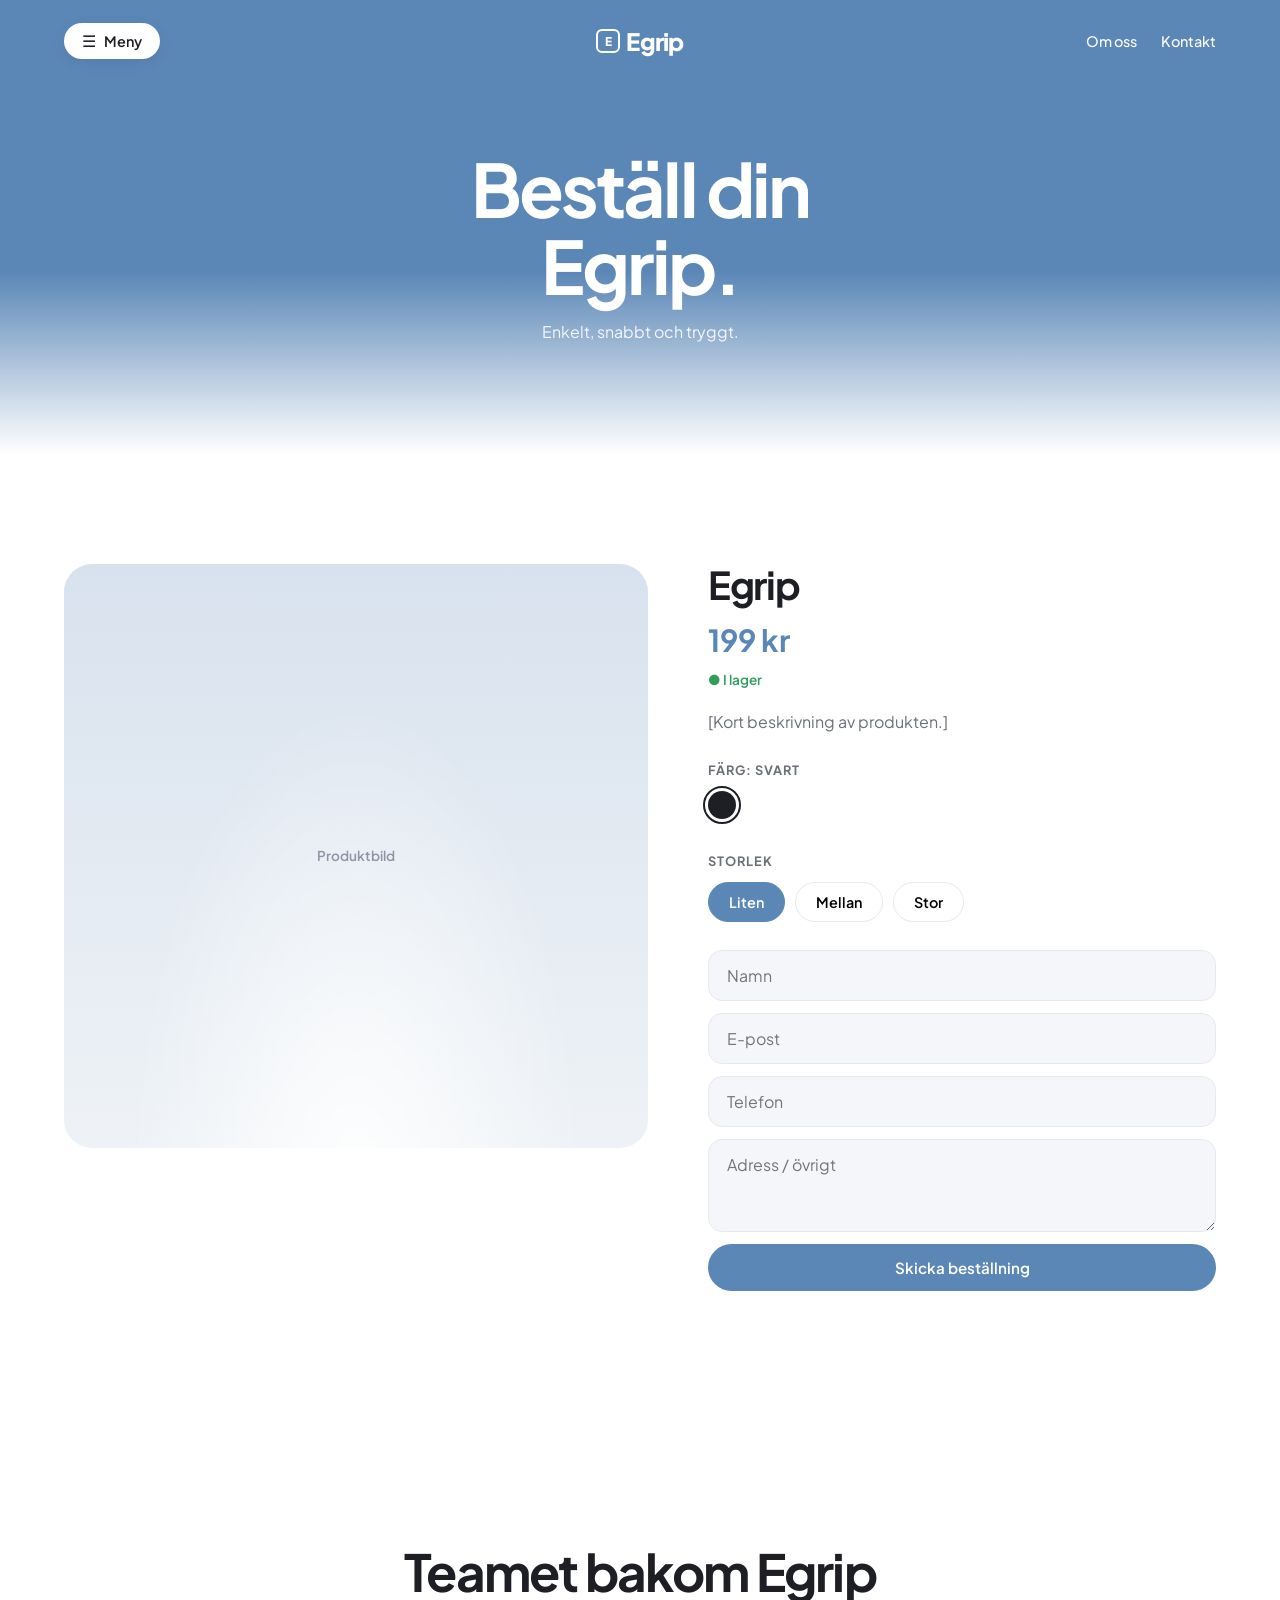
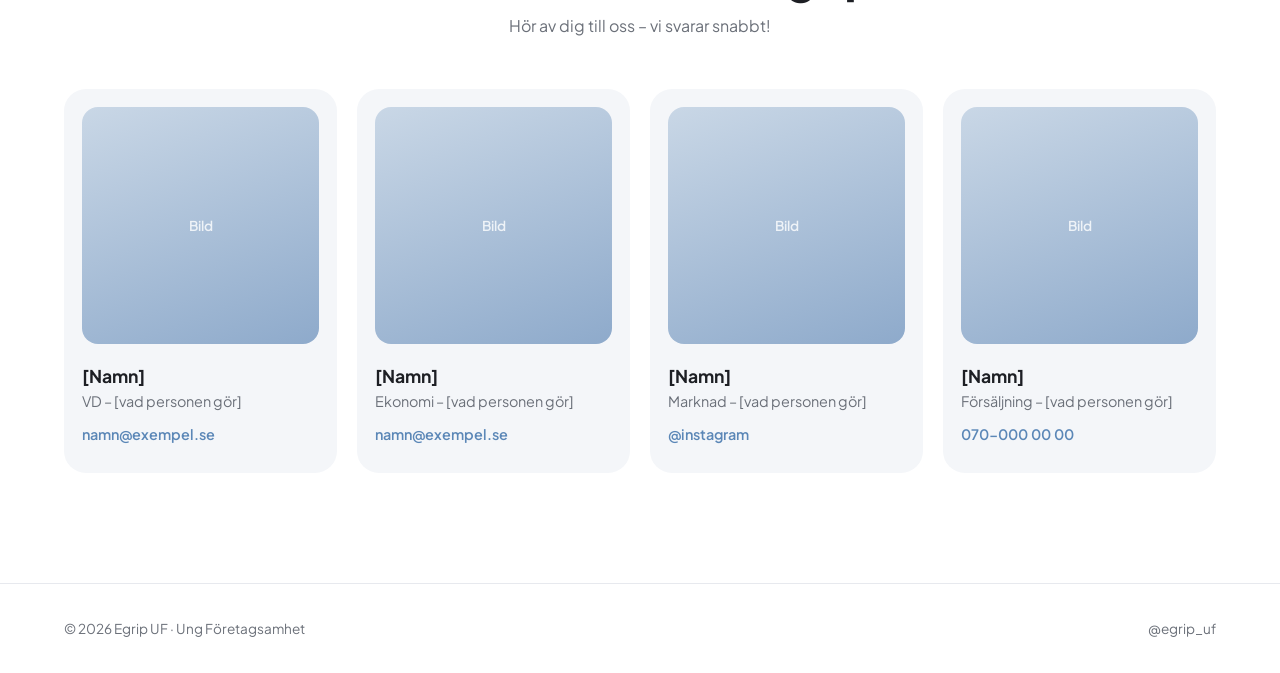
<file: bestall.html>
<!DOCTYPE html>
<html lang="sv">
<head>
  <meta charset="UTF-8">
  <meta name="viewport" content="width=device-width, initial-scale=1.0">
  <link rel="preconnect" href="https://fonts.googleapis.com">
  <link rel="preconnect" href="https://fonts.gstatic.com" crossorigin>
  <link href="https://fonts.googleapis.com/css2?family=Plus+Jakarta+Sans:wght@400;500;600;700;800&display=swap" rel="stylesheet">
  <link rel="stylesheet" href="style.css">
  <title>Beställ – Egrip UF</title>
</head>
<body>
  <header class="top">
    <button class="menu-btn" aria-label="Öppna meny"><span>☰</span> Meny</button>
    <a href="index.html" class="logo"><i>E</i>Egrip</a>
    <nav class="top-links"><a href="index.html#om-oss">Om oss</a><a href="bestall.html#team">Kontakt</a></nav>
  </header>
  <div class="overlay" id="overlay">
    <button class="menu-btn close" aria-label="Stäng meny"><span>✕</span> Stäng</button>
    <a href="index.html">Hem</a>
    <a href="index.html#om-oss">Om oss</a>
    <a href="bestall.html">Beställ</a>
    <a href="bestall.html#team">Teamet</a>
  </div>

  <section class="page-hero">
    <h1>Beställ din<br>Egrip.</h1>
    <p>Enkelt, snabbt och tryggt.</p>
  </section>

  <section class="section order">
    <div class="ph ph-product">Produktbild</div>
    <div>
      <h2>Egrip</h2>
      <p class="price" id="price">199 kr</p>
      <p class="stock">● I lager</p>
      <p class="desc">[Kort beskrivning av produkten.]</p>

      <p class="label">Färg: Svart</p>
      <span class="color-dot"></span>

      <p class="label">Storlek</p>
      <div class="sizes">
        <button type="button" class="on" data-price="199">Liten</button>
        <button type="button" data-price="249">Mellan</button>
        <button type="button" data-price="299">Stor</button>
      </div>

      <form class="order-form" id="order-form">
        <input name="namn" placeholder="Namn" required>
        <input name="epost" type="email" placeholder="E-post" required>
        <input name="telefon" type="tel" placeholder="Telefon">
        <textarea name="meddelande" rows="3" placeholder="Adress / övrigt"></textarea>
        <button type="submit" class="btn btn-blue">Skicka beställning</button>
        <p class="status" role="status"></p>
      </form>
    </div>
  </section>

  <section class="section" id="team">
    <div class="center">
      <h2 class="h2">Teamet bakom Egrip</h2>
      <p class="sub">Hör av dig till oss – vi svarar snabbt!</p>
    </div>
    <div class="team">
      <div class="member"><div class="ph">Bild</div><h3>[Namn]</h3><p>VD – [vad personen gör]</p><a href="mailto:namn@exempel.se">namn@exempel.se</a></div>
      <div class="member"><div class="ph">Bild</div><h3>[Namn]</h3><p>Ekonomi – [vad personen gör]</p><a href="mailto:namn@exempel.se">namn@exempel.se</a></div>
      <div class="member"><div class="ph">Bild</div><h3>[Namn]</h3><p>Marknad – [vad personen gör]</p><a href="#">@instagram</a></div>
      <div class="member"><div class="ph">Bild</div><h3>[Namn]</h3><p>Försäljning – [vad personen gör]</p><a href="tel:0700000000">070-000 00 00</a></div>
    </div>
  </section>

  <footer>
    <span>© <span class="year"></span> Egrip UF · Ung Företagsamhet</span>
    <a href="https://instagram.com/egrip_uf" target="_blank" rel="noopener">@egrip_uf</a>
  </footer>
  <script src="script.js"></script>
</body>
</html>
</file>
<file: style.css>
:root {
  --blue: #5b87b7;
  --blue-dark: #46709f;
  --ink: #1d1f24;
  --muted: #6b7079;
  --line: #e7e9ee;
  --bg: #ffffff;
  --soft: #f4f6f9;
  --radius: 22px;
  --font: "Plus Jakarta Sans", system-ui, sans-serif;
}
* { box-sizing: border-box; margin: 0; padding: 0; }
html { scroll-behavior: smooth; }
body { font-family: var(--font); color: var(--ink); background: var(--bg); line-height: 1.6; -webkit-font-smoothing: antialiased; }
a { color: inherit; text-decoration: none; }

/* Topbar */
.top { position: absolute; inset: 0 0 auto 0; z-index: 20; display: grid; grid-template-columns: 1fr auto 1fr; align-items: center; padding: 22px 5vw; color: #fff; }
.menu-btn { justify-self: start; display: inline-flex; align-items: center; gap: 8px; background: #fff; color: var(--ink); border: 0; border-radius: 999px;
  padding: 9px 18px; font: 600 .9rem var(--font); cursor: pointer; box-shadow: 0 4px 14px rgba(0,0,0,.08); }
.menu-btn span { font-size: 1rem; line-height: 1; }
.logo { font-weight: 800; font-size: 1.5rem; letter-spacing: -.03em; display: inline-flex; align-items: center; gap: 6px; }
.logo i { font-style: normal; display: inline-grid; place-items: center; width: 24px; height: 24px; border: 2px solid currentColor; border-radius: 6px; font-size: .75rem; }
.top-links { justify-self: end; display: flex; gap: 24px; font-size: .9rem; font-weight: 500; }
.top-links a:hover { opacity: .75; }

/* Overlay menu */
.overlay { position: fixed; inset: 0; z-index: 50; background: var(--blue); color: #fff; display: flex; flex-direction: column; justify-content: center; align-items: center; gap: 22px;
  opacity: 0; pointer-events: none; transition: opacity .25s; }
.overlay.open { opacity: 1; pointer-events: auto; }
.overlay a { font-size: clamp(2rem, 6vw, 3.5rem); font-weight: 700; letter-spacing: -.03em; }
.overlay a:hover { opacity: .7; }
.overlay .close { position: absolute; top: 22px; left: 5vw; }

/* Hero */
.hero { position: relative; background: linear-gradient(180deg, var(--blue) 0%, var(--blue) 55%, #a9c0da 75%, #fff 100%);
  color: #fff; text-align: center; padding: 150px 5vw 0; overflow: hidden; }
.hero h1 { font-size: clamp(2.6rem, 7vw, 5.6rem); line-height: 1.05; font-weight: 700; letter-spacing: -.04em; }
.hero p { margin: 18px auto 36px; max-width: 520px; opacity: .9; }
.hero-img { max-width: 1050px; margin: 0 auto; aspect-ratio: 16/8; border-radius: 28px 28px 0 0; position: relative; }

/* Placeholder images */
.ph { display: grid; place-items: center; color: rgba(0,0,0,.35); font-size: .85rem; font-weight: 600; }
.ph-product { background: radial-gradient(ellipse at 50% 110%, rgba(255,255,255,.95) 0, transparent 55%), linear-gradient(180deg, #d8e2ee, #eef2f6); color: #8c96a3; }

/* Buttons */
.btn { display: inline-flex; align-items: center; gap: 10px; background: var(--ink); color: #fff; border: 0; border-radius: 999px; padding: 14px 26px;
  font: 600 .95rem var(--font); cursor: pointer; transition: transform .15s, background .15s; }
.btn:hover { transform: translateY(-2px); }
.btn-white { background: #fff; color: var(--ink); }
.btn-blue { background: var(--blue); }
.btn-blue:hover { background: var(--blue-dark); }

/* Intro + stats */
.section { padding: 110px 5vw; max-width: 1280px; margin: 0 auto; }
.intro { display: grid; grid-template-columns: 1fr 1fr; gap: 64px; align-items: end; }
.intro h2, .h2 { font-size: clamp(2rem, 4vw, 3.2rem); line-height: 1.1; font-weight: 700; letter-spacing: -.035em; }
.intro p { color: var(--muted); font-size: 1.05rem; }
.stats { display: flex; gap: 56px; margin-top: 40px; }
.stats b { display: block; font-size: 2rem; font-weight: 700; letter-spacing: -.03em; }
.stats span { color: var(--muted); font-size: .85rem; }

/* Features */
.center { text-align: center; }
.sub { color: var(--muted); max-width: 560px; margin: 14px auto 0; }
.features { display: grid; grid-template-columns: repeat(3, 1fr); gap: 20px; margin-top: 56px; }
.feature { background: var(--soft); border-radius: var(--radius); padding: 34px; }
.feature .num { display: inline-grid; place-items: center; width: 44px; height: 44px; border-radius: 50%; background: var(--blue); color: #fff; font-weight: 700; margin-bottom: 22px; }
.feature h3 { font-size: 1.2rem; letter-spacing: -.02em; margin-bottom: 6px; }
.feature p { color: var(--muted); }

/* CTA */
.cta { margin: 0 5vw 90px; background: var(--blue); color: #fff; border-radius: 32px; padding: 80px 5vw; text-align: center; }
.cta h2 { font-size: clamp(2rem, 4.5vw, 3.4rem); line-height: 1.1; letter-spacing: -.035em; margin-bottom: 28px; }

/* Page 2 */
.page-hero { background: linear-gradient(180deg, var(--blue) 0%, var(--blue) 60%, #fff 100%); color: #fff; text-align: center; padding: 150px 5vw 110px; }
.page-hero h1 { font-size: clamp(2.4rem, 6vw, 4.6rem); line-height: 1.05; font-weight: 700; letter-spacing: -.04em; }
.page-hero p { opacity: .9; margin-top: 14px; }
.order { display: grid; grid-template-columns: 1.15fr 1fr; gap: 60px; align-items: start; }
.order .ph { aspect-ratio: 1; border-radius: 28px; }
.order h2 { font-size: 2.4rem; letter-spacing: -.035em; line-height: 1.1; }
.price { font-size: 1.9rem; font-weight: 700; color: var(--blue); margin: 10px 0 4px; }
.stock { font-size: .85rem; color: #2e9e5b; font-weight: 600; }
.desc { color: var(--muted); margin: 18px 0 26px; }
.label { font-size: .8rem; font-weight: 700; text-transform: uppercase; letter-spacing: .08em; color: var(--muted); margin-bottom: 10px; }
.color-dot { display: inline-block; width: 28px; height: 28px; border-radius: 50%; background: var(--ink); outline: 2px solid var(--ink); outline-offset: 3px; margin-bottom: 26px; }
.sizes { display: flex; gap: 10px; flex-wrap: wrap; margin-bottom: 28px; }
.sizes button { border: 1px solid var(--line); background: #fff; border-radius: 999px; padding: 10px 20px; font: 600 .9rem var(--font); cursor: pointer; }
.sizes button.on { background: var(--blue); border-color: var(--blue); color: #fff; }
.order-form { display: grid; gap: 12px; }
.order-form input, .order-form textarea { width: 100%; padding: 14px 18px; border: 1px solid var(--line); border-radius: 14px; background: var(--soft); font: 1rem var(--font); }
.order-form input:focus, .order-form textarea:focus { outline: 2px solid var(--blue); border-color: transparent; }
.order-form .btn { justify-content: center; }
.status { color: var(--blue); font-weight: 600; font-size: .9rem; min-height: 1.4em; }
.team { display: grid; grid-template-columns: repeat(4, 1fr); gap: 20px; margin-top: 50px; }
.member { background: var(--soft); border-radius: var(--radius); padding: 18px 18px 26px; }
.member .ph { aspect-ratio: 1; border-radius: 16px; margin-bottom: 18px; background: linear-gradient(160deg, #c9d7e6, #8eaacb); color: rgba(255,255,255,.8); }
.member h3 { font-size: 1.1rem; }
.member p { color: var(--muted); font-size: .9rem; }
.member a { display: inline-block; margin-top: 10px; color: var(--blue); font-weight: 600; font-size: .9rem; }

footer { display: flex; justify-content: space-between; flex-wrap: wrap; gap: 16px; padding: 34px 5vw; border-top: 1px solid var(--line); color: var(--muted); font-size: .85rem; }

@media (max-width: 900px) {
  .top-links { display: none; }
  .top { grid-template-columns: 1fr auto 1fr; padding: 18px 16px; }
  .hero { padding: 120px 16px 0; }
  .hero-img { aspect-ratio: 4/3; border-radius: 20px 20px 0 0; }
  .section { padding: 80px 16px; }
  .intro, .order { grid-template-columns: 1fr; gap: 32px; }
  .stats { gap: 32px; }
  .features { grid-template-columns: 1fr; }
  .team { grid-template-columns: 1fr 1fr; }
  .cta { margin: 0 16px 60px; padding: 60px 20px; }
  .page-hero { padding: 120px 16px 80px; }
}
</file>
